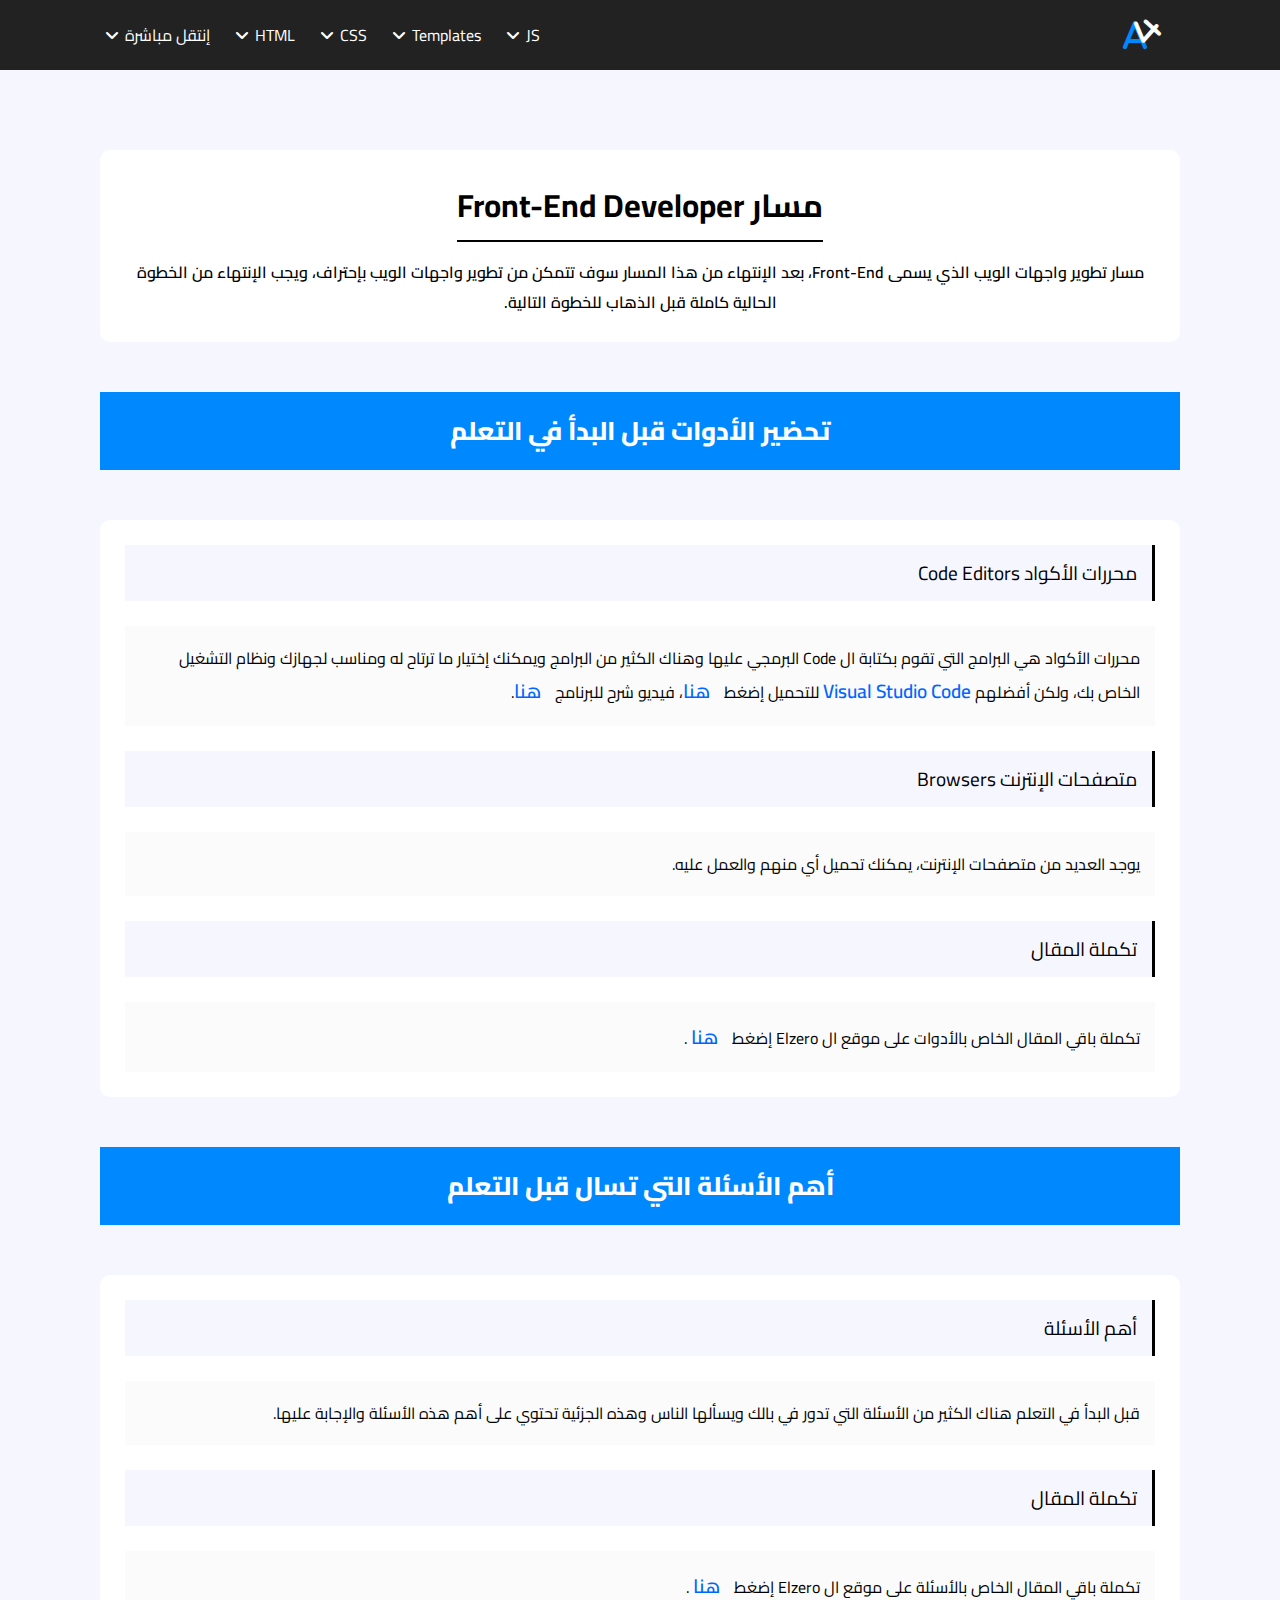
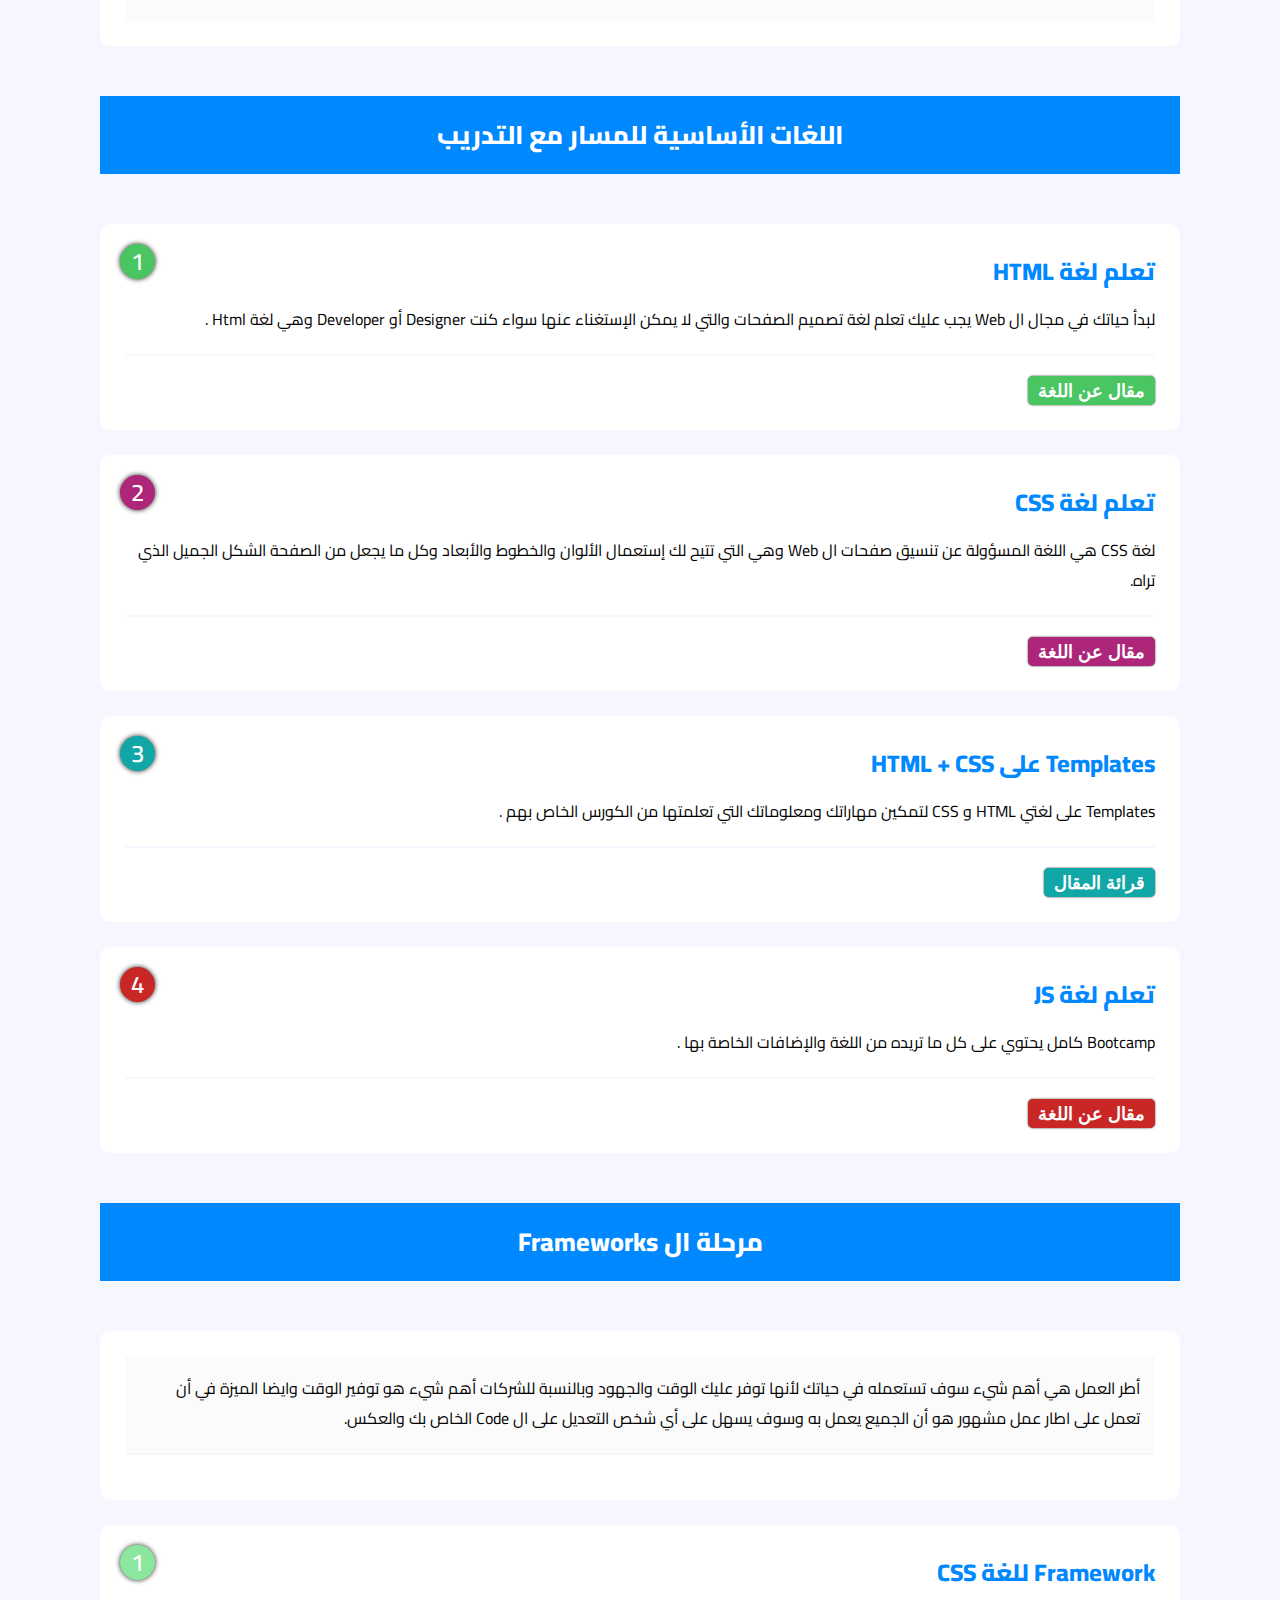
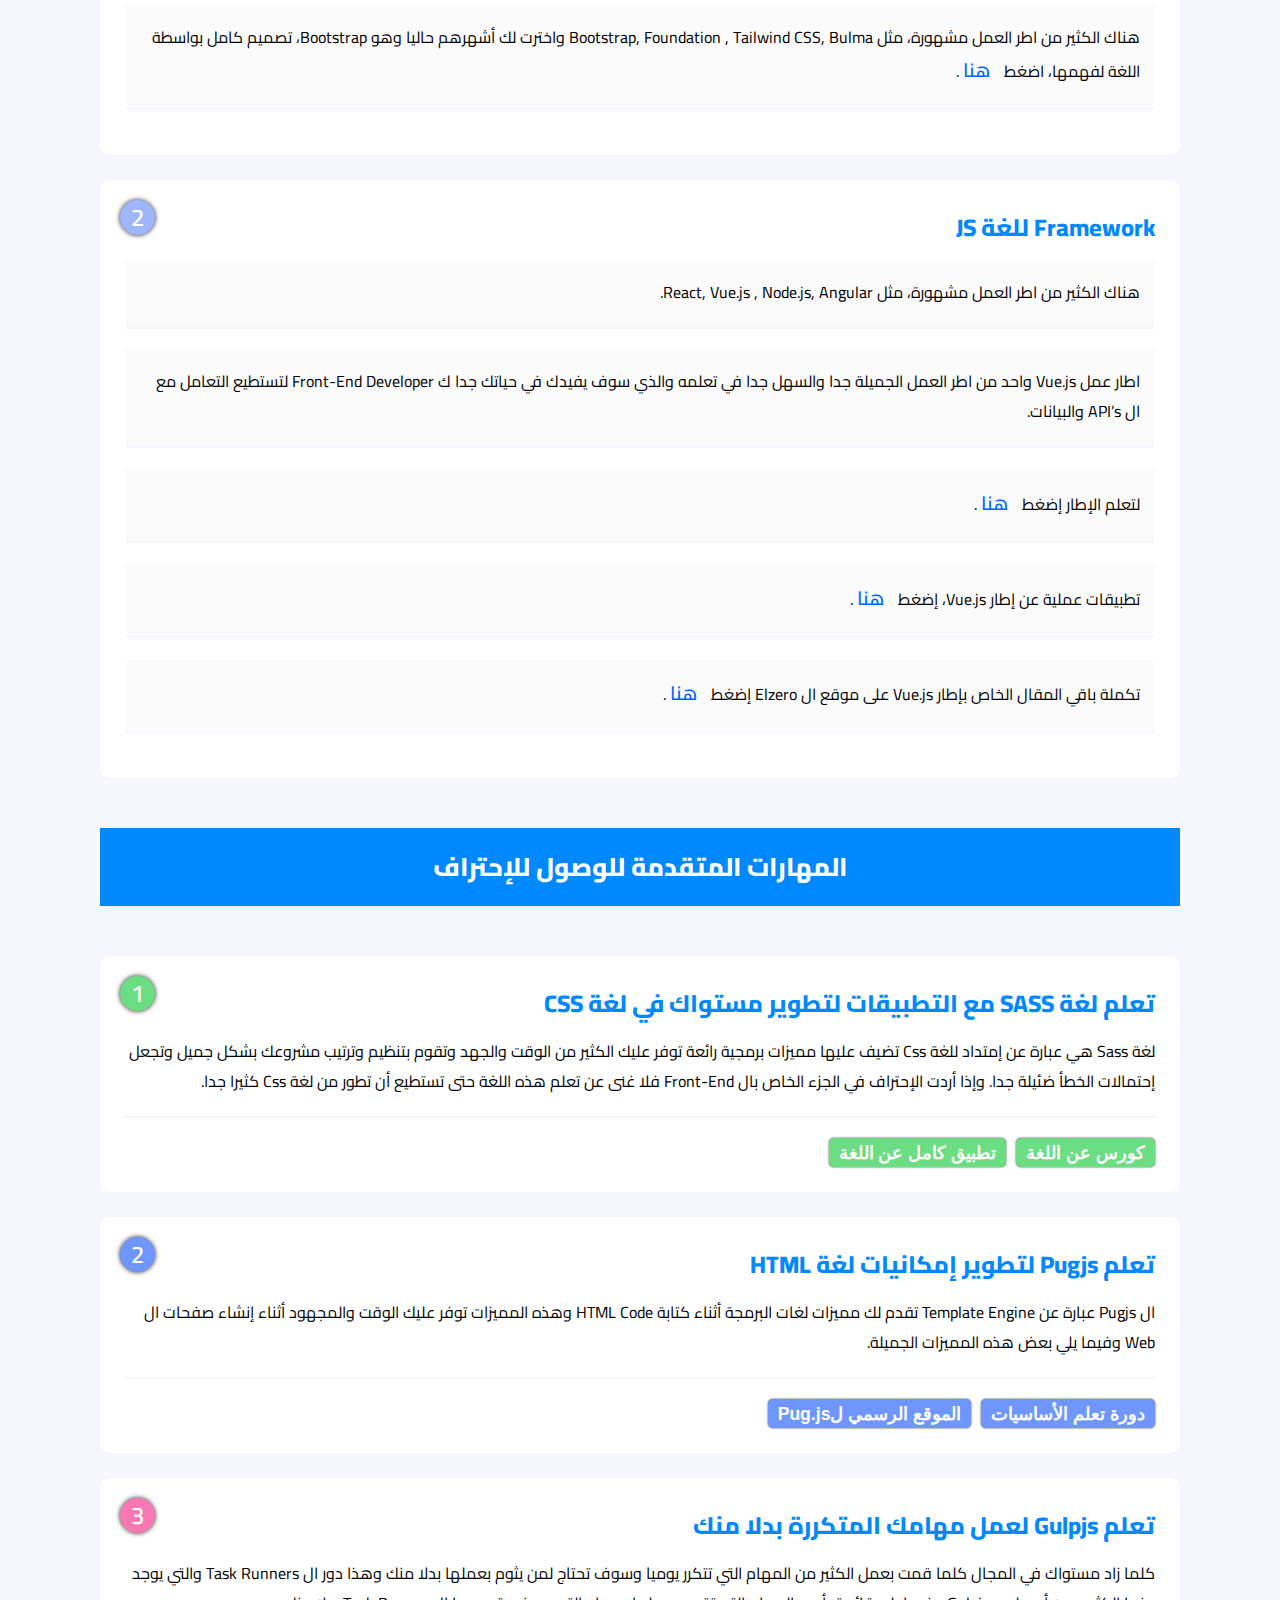
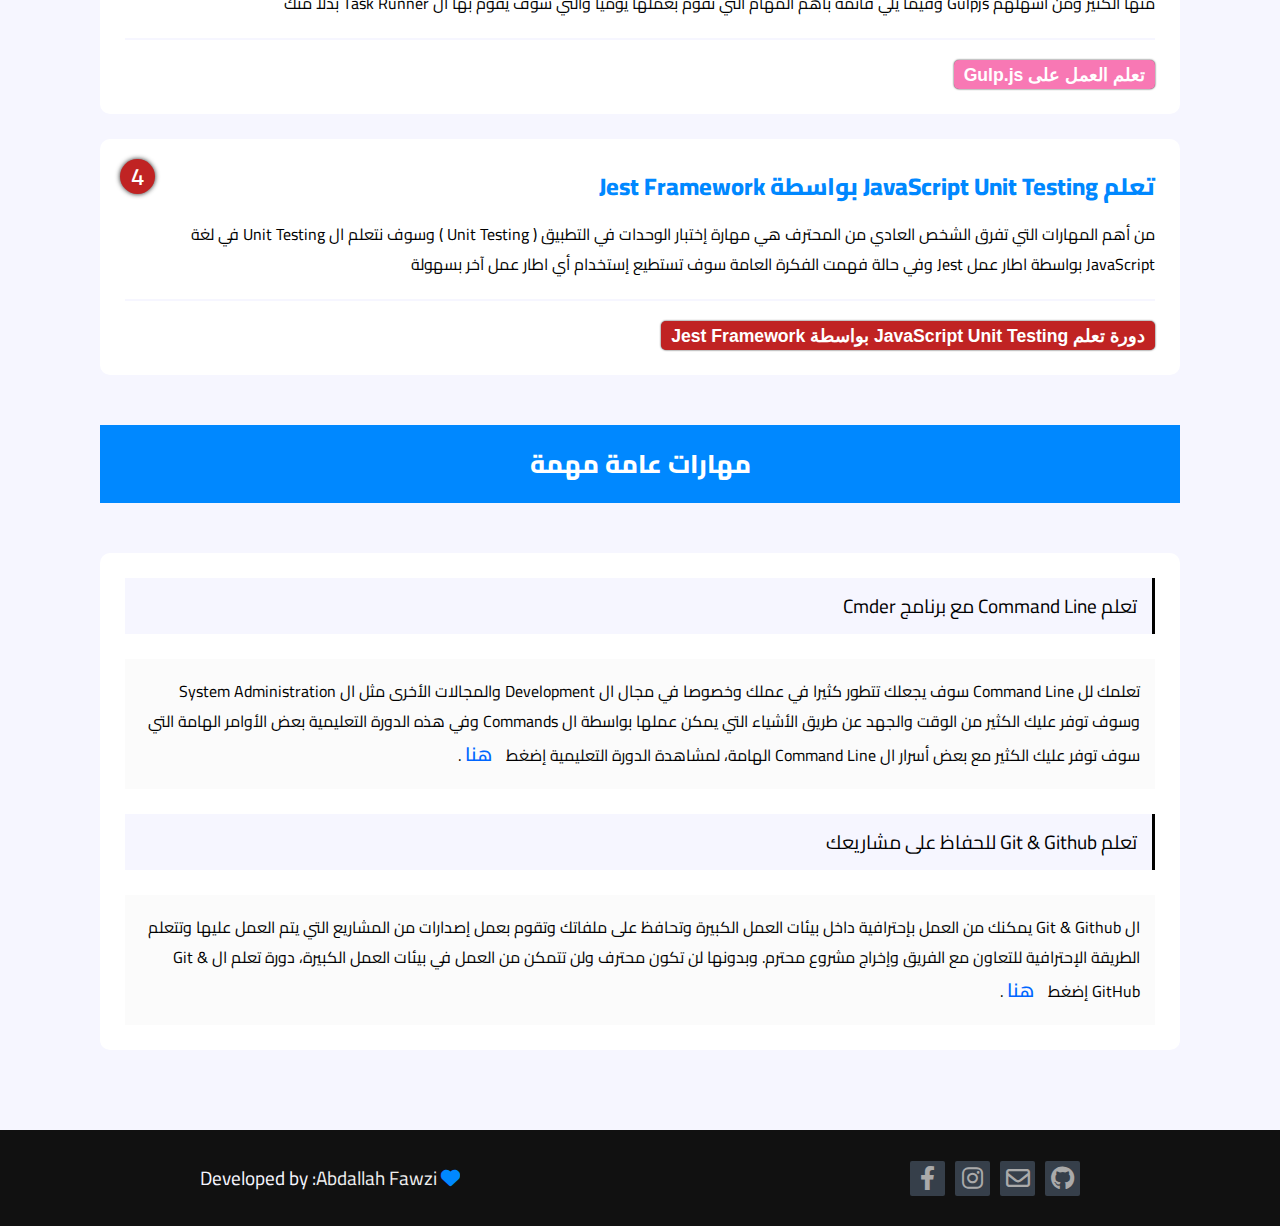
<file: index.html>
<!DOCTYPE html>
<html lang="en">

<head>
    <meta charset="UTF-8">
    <meta http-equiv="X-UA-Compatible" content="IE=edge">
    <meta name="viewport" content="width=device-width, initial-scale=1.0">
    <link rel="shortcut icon" href="img/logo.png">
    <title>Home</title>
    <link rel="preconnect" href="https://fonts.googleapis.com">
    <link rel="preconnect" href="https://fonts.gstatic.com" crossorigin>
    <link href="https://fonts.googleapis.com/css2?family=Cairo:wght@200;400;600;800&family=Space+Mono&display=swap"
        rel="stylesheet">
    <link rel="stylesheet" href="css/all.min.css">
    <link rel="stylesheet" href="css/main.css">
    <link rel="stylesheet" href="css/home.css">

</head>

<body>
    <span class="up"><i class="fa-solid fa-angle-up"></i></span>
    <div class="header">
        <div class="logo">
            <i class="fa-solid fa-a a"></i>
            <i class="fa-solid fa-4 four"></i>
        </div>
        <div class="links">
            <div class="con ch">
                <i class="fa-solid fa-angle-down ch"></i>
                <span class="ch">إنتقل مباشرة</span>
                <ul>
                    <li class="rtl"><a target="_blank" href="htmlPage.html">إنتقل الى صفحة HTML</a></li>
                    <li class="rtl"><a target="_blank" href="cssPage.html">إنتقل الى صفحة CSS</a></li>
                    <li class="rtl"><a target="_blank" href="temPage.html">إنتقل الى صفحة Templates</a></li>
                    <li class="rtl"><a target="_blank" href="jsPage.html">إنتقل الى صفحة JS</a></li>
                </ul>
            </div>
            <div class="con ch">
                <i class="fa-solid fa-angle-down ch"></i>
                <span class="ch">HTML</span>
                <ul>
                    <li class="rtl"><a href="htmlPage.html#interView">مقدمة عن اللغة</a></li>
                    <li class="rtl"><a target="_blank" href="https://www.youtube.com/playlist?list=PLDoPjvoNmBAw_t_XWUFbBX-c9MafPk9ji">دورة تعلم اللغة</a></li>
                    <li class="rtl"><a href="htmlPage.html#reference">المراجع بعد الإنتهاء من اللغة</a></li>
                </ul>
            </div>
            <div class="con ch">
                <i class="fa-solid fa-angle-down ch"></i>
                <span class="ch">CSS</span>
                <ul>
                    <li class="rtl"><a href="cssPage.html#interView">مقدمة عن اللغة</a></li>
                    <li class="rtl"><a target="_blank" href="https://www.youtube.com/playlist?list=PLDoPjvoNmBAzjsz06gkzlSrlev53MGIKe">دورة تعلم اللغة</a></li>
                    <li class="rtl"><a href="cssPage.html#reference">المراجع بعد الإنتهاء من اللغة</a></li>
                </ul>
            </div>
            <div class="con ch">
                <i class="fa-solid fa-angle-down ch"></i>
                <span class="ch">Templates</span>
                <ul>
                    <li style="text-align: left;"><a href="temPage.html#tem1">Template 1</a></li>
                    <li style="text-align: left;"><a href="temPage.html#tem2">Template 2</a></li>
                    <li style="text-align: left;"><a href="temPage.html#tem3">Template 3</a></li>
                    <li style="text-align: left;"><a href="temPage.html#tem4">Template 4</a></li>
                </ul>
            </div>
            <div class="con ch">
                <i class="fa-solid fa-angle-down ch"></i>
                <span class="ch">JS</span>
                <ul>
                    <li class="rtl"><a href="jsPage.html#interView">مقدمة عن اللغة</a></li>
                    <li class="rtl"><a target="_blank" href="https://www.youtube.com/playlist?list=PLDoPjvoNmBAx3kiplQR_oeDqLDBUDYwVv">دورة تعلم اللغة</a></li>
                    <li class="rtl"><a href="jsPage.html#reference">المراجع بعد الإنتهاء من اللغة</a></li>
                </ul>
            </div>
        </div>
    </div>
    <div class="contianer">
        <div class="sec-one sec">
            <h1 class="rtl">مسار Front-End Developer</h1>
            <span></span>
            <p class="rtl">مسار تطوير واجهات الويب الذي يسمى Front-End، بعد الإنتهاء من هذا المسار سوف تتمكن من تطوير
                واجهات الويب بإحتراف، ويجب الإنتهاء من الخطوة الحالية كاملة قبل الذهاب للخطوة التالية.</p>
        </div>
        <div class="sec-two">
            <div class="head-sec">
                <h2>تحضير الأدوات قبل البدأ في التعلم</h2>
            </div>
            <div class="sec-two-contant sec sec-contant ">
                <div class="rtl h">محررات الأكواد Code Editors</div>
                <p class="rtl p">محررات الأكواد هي البرامج التي تقوم بكتابة ال Code البرمجي عليها وهناك الكثير من
                    البرامج ويمكنك إختيار ما ترتاح له ومناسب
                    لجهازك ونظام التشغيل الخاص بك، ولكن أفضلهم<span> Visual Studio Code </span> للتحميل إضغط<a
                        target="_blank" title="تحميل" href="https://code.visualstudio.com/download"> هنا</a>، فيديو شرح
                    للبرنامج <a target="_blank" title="إذهب" href="https://www.youtube.com/watch?v=UuBRd7GeARg">هنا</a>.
                </p>
                <div class="rtl h">متصفحات الإنترنت Browsers</div>
                <p class="rtl p">يوجد العديد من متصفحات الإنترنت، يمكنك تحميل أي منهم والعمل عليه.</p>
                <div class="rtl h">تكملة المقال</div>
                <p class="rtl p">تكملة باقي المقال الخاص بالأدوات على موقع ال Elzero إضغط <a target="_blank"
                        title="إذهب" href="https://elzero.org/settings-and-tools-for-development/">هنا</a> .</p>
            </div>
        </div>
        <div class="sec-three">
            <div class="head-sec">
                <h2>أهم الأسئلة التي تسال قبل التعلم</h2>
            </div>
            <div class="sec-three-contant sec sec-contant ">
                <div class="rtl h">أهم الأسئلة</div>
                <p class="rtl p">قبل البدأ في التعلم هناك الكثير من الأسئلة التي تدور في بالك ويسألها الناس وهذه الجزئية
                    تحتوي على أهم هذه الأسئلة والإجابة عليها.</p>
                <div class="rtl h">تكملة المقال</div>
                <p class="rtl p">تكملة باقي المقال الخاص بالأسئلة على موقع ال Elzero إضغط <a target="_blank"
                        title="إذهب" href="https://elzero.org/important-videos-before-you-learn/">هنا</a> .</p>
            </div>
        </div>
        <div class="sec-four">
            <div class="head-sec">
                <h2>اللغات الأساسية للمسار مع التدريب</h2>
            </div>
            <div class="many-sections sec-contant ">
                <div style="--number-bc-color:rgb(73, 197, 97);" class="sec rtl">
                    <div class="number">1</div>
                    <div class="top">
                        تعلم لغة HTML
                    </div>
                    <p>لبدأ حياتك في مجال ال Web يجب عليك تعلم لغة تصميم الصفحات والتي لا يمكن الإستغناء عنها سواء كنت
                        Designer أو Developer وهي لغة Html .</p>
                    <a href="htmlPage.html" target="_blank"><button>مقال عن اللغة</button></a>
                </div>
                <div style="--number-bc-color:rgb(173, 38, 121);" class="sec rtl">
                    <div class="number">2</div>
                    <div class="top">
                        تعلم لغة CSS
                    </div>
                    <p>لغة CSS هي اللغة المسؤولة عن تنسيق صفحات ال Web وهي التي تتيح لك
                        إستعمال الألوان والخطوط والأبعاد وكل ما يجعل من الصفحة الشكل الجميل الذي تراه.</p>
                    <a href="cssPage.html" target="_blank"><button>مقال عن اللغة</button></a>
                </div>
                <div style="--number-bc-color:rgb(17, 167, 167);" class="sec rtl">
                    <div class="number">3</div>
                    <div class="top">
                        Templates على HTML + CSS
                    </div>
                    <p>Templates على لغتي HTML و CSS لتمكين مهاراتك ومعلوماتك التي تعلمتها من الكورس الخاص بهم .</p>
                    <a href="cssPage.html" target="_blank"><button>قرائة المقال</button></a>
                </div>
                <div style="--number-bc-color:rgb(201, 38, 38);" class="sec rtl">
                    <div class="number">4</div>
                    <div class="top">
                        تعلم لغة JS
                    </div>
                    <p>Bootcamp كامل يحتوي على كل ما تريده من اللغة والإضافات الخاصة بها .</p>
                    <a href="jsPage.html" target="_blank"><button>مقال عن اللغة</button></a>
                </div>
            </div>
        </div>
        <div class="sec-fife">
            <div class="head-sec">
                <h2 class="rtl">مرحلة ال Frameworks</h2>
            </div>
            <div class="many-sections sec-contant ">
                <div style="--number-bc-color:rgb(140, 231, 158);" class="sec rtl">
                    <p class="rtl p">
                        أطر العمل هي أهم شيء سوف تستعمله في حياتك لأنها توفر عليك الوقت والجهود وبالنسبة للشركات أهم شيء
                        هو
                        توفير الوقت وايضا الميزة في أن تعمل على اطار عمل مشهور هو أن الجميع يعمل به وسوف يسهل على أي شخص
                        التعديل على ال Code الخاص بك والعكس.
                    </p>
                </div>
                <div style="--number-bc-color:rgb(140, 231, 158);" class="sec rtl">
                    <div class="number">1</div>
                    <div class="top">Framework للغة CSS</div>
                    <p class="rtl p">هناك الكثير من اطر العمل مشهورة، مثل Bootstrap, Foundation
                        , Tailwind CSS, Bulma واخترت لك أشهرهم حاليا وهو Bootstrap، تصميم كامل بواسطة
                        اللغة لفهمها، اضغط <a title="إذهب" target="_blank"
                            href="https://www.youtube.com/playlist?list=PLDoPjvoNmBAyvm7f--dc6XqkpfDcen_vQ">هنا</a>
                        .</p>
                </div>
                <div style="--number-bc-color:rgb(159, 181, 252);" class="sec rtl">
                    <div class="number">2</div>
                    <div class="top">Framework للغة JS</div>
                    <p class="rtl p">هناك الكثير من اطر العمل مشهورة، مثل React, Vue.js
                        , Node.js, Angular.</p>
                    <p class="rtl p">اطار عمل Vue.js واحد من اطر العمل الجميلة جدا والسهل جدا في تعلمه والذي سوف يفيدك
                        في
                        حياتك جدا ك Front-End Developer لتستطيع التعامل مع ال API’s والبيانات.</p>
                    <p class="rtl p">لتعلم الإطار إضغط <a title="إذهب" target="_blank"
                            href="https://www.youtube.com/playlist?list=PLDoPjvoNmBAxr5AqK3Yz4DWYKVSmIFziw">هنا</a> .
                    </p>
                    <p class="rtl p">تطبيقات عملية عن إطار Vue.js، إضغط <a title="إذهب" target="_blank"
                            href="https://www.youtube.com/playlist?list=PLDoPjvoNmBAzDuaT7kEURZQbw9dQHepK9">هنا</a> .
                    </p>
                    <p class="rtl p">تكملة باقي المقال الخاص بإطار Vue.js على موقع ال Elzero إضغط <a target="_blank"
                            title="إذهب" href="https://elzero.org/learn-vuejs-and-tutorials/">هنا</a> .</p>
                </div>
            </div>
        </div>
        <div class="sec-six">
            <div class="head-sec">
                <h2>المهارات المتقدمة للوصول للإحتراف</h2>
            </div>
            <div class="many-sections sec-contant ">
                <div style="--number-bc-color:rgb(107, 221, 130);" class="sec rtl">
                    <div class="number">1</div>
                    <div class="top">تعلم لغة SASS مع التطبيقات لتطوير مستواك في لغة CSS</div>
                    <p>لغة Sass هي عبارة عن إمتداد للغة Css تضيف عليها مميزات برمجية رائعة توفر عليك الكثير من الوقت
                        والجهد وتقوم بتنظيم وترتيب مشروعك بشكل جميل وتجعل إحتمالات الخطأ ضئيلة جدا. وإذا أردت
                        الإحتراف
                        في الجزء الخاص بال Front-End فلا غنى عن تعلم هذه اللغة حتى تستطيع أن تطور من لغة Css كثيرا
                        جدا.
                    </p>
                    <div class="btns">
                        <a href="https://www.youtube.com/playlist?list=PLDoPjvoNmBAzlpyFHOaB3b-eubmF0TAV2"
                            target="_blank"><button>كورس عن اللغة</button></a>
                        <a href="https://www.youtube.com/playlist?list=PLDoPjvoNmBAz9sluuyOWPifXvySgrGma8"
                            target="_blank"><button>تطبيق كامل عن اللغة</button></a>
                    </div>
                </div>
                <div style="--number-bc-color:rgb(111, 150, 255);" class="sec rtl">
                    <div class="number">2</div>
                    <div class="top">تعلم Pugjs لتطوير إمكانيات لغة HTML</div>
                    <p>ال Pugjs عبارة عن Template Engine تقدم لك مميزات لغات البرمجة أثناء كتابة HTML Code وهذه
                        المميزات
                        توفر عليك الوقت والمجهود أثناء إنشاء صفحات ال Web وفيما يلي بعض هذه المميزات الجميلة.</p>
                    <div class="btns">
                        <a href="https://www.youtube.com/playlist?list=PLDoPjvoNmBAxckfbgAzwwxeoeBfi0y724"
                            target="_blank"><button>دورة تعلم الأساسيات</button></a>
                        <a href="https://pugjs.org/api/getting-started.html" target="_blank"><button>الموقع الرسمي
                                لPug.js</button></a>
                    </div>
                </div>
                <div style="--number-bc-color:rgb(248, 120, 180);" class="sec rtl">
                    <div class="number">3</div>
                    <div class="top">تعلم Gulpjs لعمل مهامك المتكررة بدلا منك</div>
                    <p>كلما زاد مستواك في المجال كلما قمت بعمل الكثير من المهام التي تتكرر يوميا وسوف تحتاج لمن يثوم
                        بعملها بدلا منك وهذا دور ال Task Runners والتي يوجد منها الكثير ومن أسهلهم Gulpjs وفيما يلي
                        قائمة بأهم المهام التي تقوم بعملها يوميا والتي سوف يقوم بها ال Task Runner بدلا منك</p>
                    <a href="https://www.youtube.com/playlist?list=PLDoPjvoNmBAxyli7mXgNBhkRB-zgSHvL8"
                        target="_blank"><button>تعلم العمل على Gulp.js</button></a>
                </div>
                <div style="--number-bc-color:rgb(192, 35, 35);" class="sec rtl">
                    <div class="number">4</div>
                    <div class="top">تعلم JavaScript Unit Testing بواسطة Jest Framework</div>
                    <p>من أهم المهارات التي تفرق الشخص العادي من المحترف هي مهارة إختبار الوحدات في التطبيق ( Unit
                        Testing ) وسوف نتعلم ال Unit Testing في لغة JavaScript بواسطة اطار عمل Jest وفي حالة فهمت
                        الفكرة
                        العامة سوف تستطيع إستخدام أي اطار عمل آخر بسهولة</p>
                    <a href="https://www.youtube.com/playlist?list=PLDoPjvoNmBAwSrfBPERTnCmWAbcMAwG9O"
                        target="_blank"><button>دورة تعلم JavaScript Unit Testing بواسطة Jest Framework</button></a>
                </div>
            </div>
        </div>
        <div class="sec-seven">
            <div class="head-sec">
                <h2>مهارات عامة مهمة</h2>
            </div>
            <div class="sec-seven-contant sec sec-contant ">
                <div class="rtl h">تعلم Command Line مع برنامج Cmder</div>
                <p class="rtl p">تعلمك لل Command Line سوف يجعلك تتطور كثيرا في عملك وخصوصا في مجال ال Development
                    والمجالات الأخرى مثل ال System Administration وسوف توفر عليك الكثير من الوقت والجهد عن طريق
                    الأشياء
                    التي يمكن عملها بواسطة ال Commands وفي هذه الدورة التعليمية بعض الأوامر الهامة التي سوف توفر
                    عليك
                    الكثير مع بعض أسرار ال Command Line الهامة، لمشاهدة الدورة التعليمية إضغط <a title="إذهب"
                        target="_blank"
                        href="https://www.youtube.com/playlist?list=PLDoPjvoNmBAxzNO8ixW83Sf8FnLy_MkUT">هنا</a> .
                </p>
                <div class="rtl h">تعلم Git & Github للحفاظ على مشاريعك</div>
                <p class="rtl p">ال Git & Github يمكنك من العمل بإحترافية داخل بيئات العمل الكبيرة وتحافظ على ملفاتك
                    وتقوم بعمل إصدارات من المشاريع التي يتم العمل عليها وتتعلم الطريقة الإحترافية للتعاون مع الفريق
                    وإخراج مشروع محترم. وبدونها لن تكون محترف ولن تتمكن من العمل في بيئات العمل الكبيرة، دورة تعلم
                    ال
                    Git & GitHub إضغط <a title="إذهب" target="_blank"
                        href="https://www.youtube.com/playlist?list=PLDoPjvoNmBAw4eOj58MZPakHjaO3frVMF">هنا</a> .
                </p>
            </div>
        </div>
    </div>
    <div class="footer">
        <div class="created">
            <span>Developed by : </span>
            <span>Abdallah Fawzi <i class="fa-solid fa-heart hc"></i></span>
        </div>
        <div class="contact">
            <a target="_blank" href="https://www.facebook.com/profile.php?id=100043098108008"><i
                    style="--bc-color:#337ab7;" class="fa-brands fa-facebook-f"></i></a>
            <a target="_blank" href="https://www.instagram.com/abdallahf44/"><i style="--bc-color:#337ab7;"
                    class="fa-brands fa-instagram hc"></i></a>
            <a target="_blank" href="mailto:abdallahfawziabumostafa@gmail.com"><i style="--bc-color:#333;"
                    class="fa-regular fa-envelope"></i></a>
            <a target="_blank" href="https://github.com/AbdallahF44"><i style="--bc-color:#f90;"
                    class="fa-brands fa-github"></i></a>
        </div>
    </div>
    <script src="js/main.js"></script>
</body>

</html>
</file>
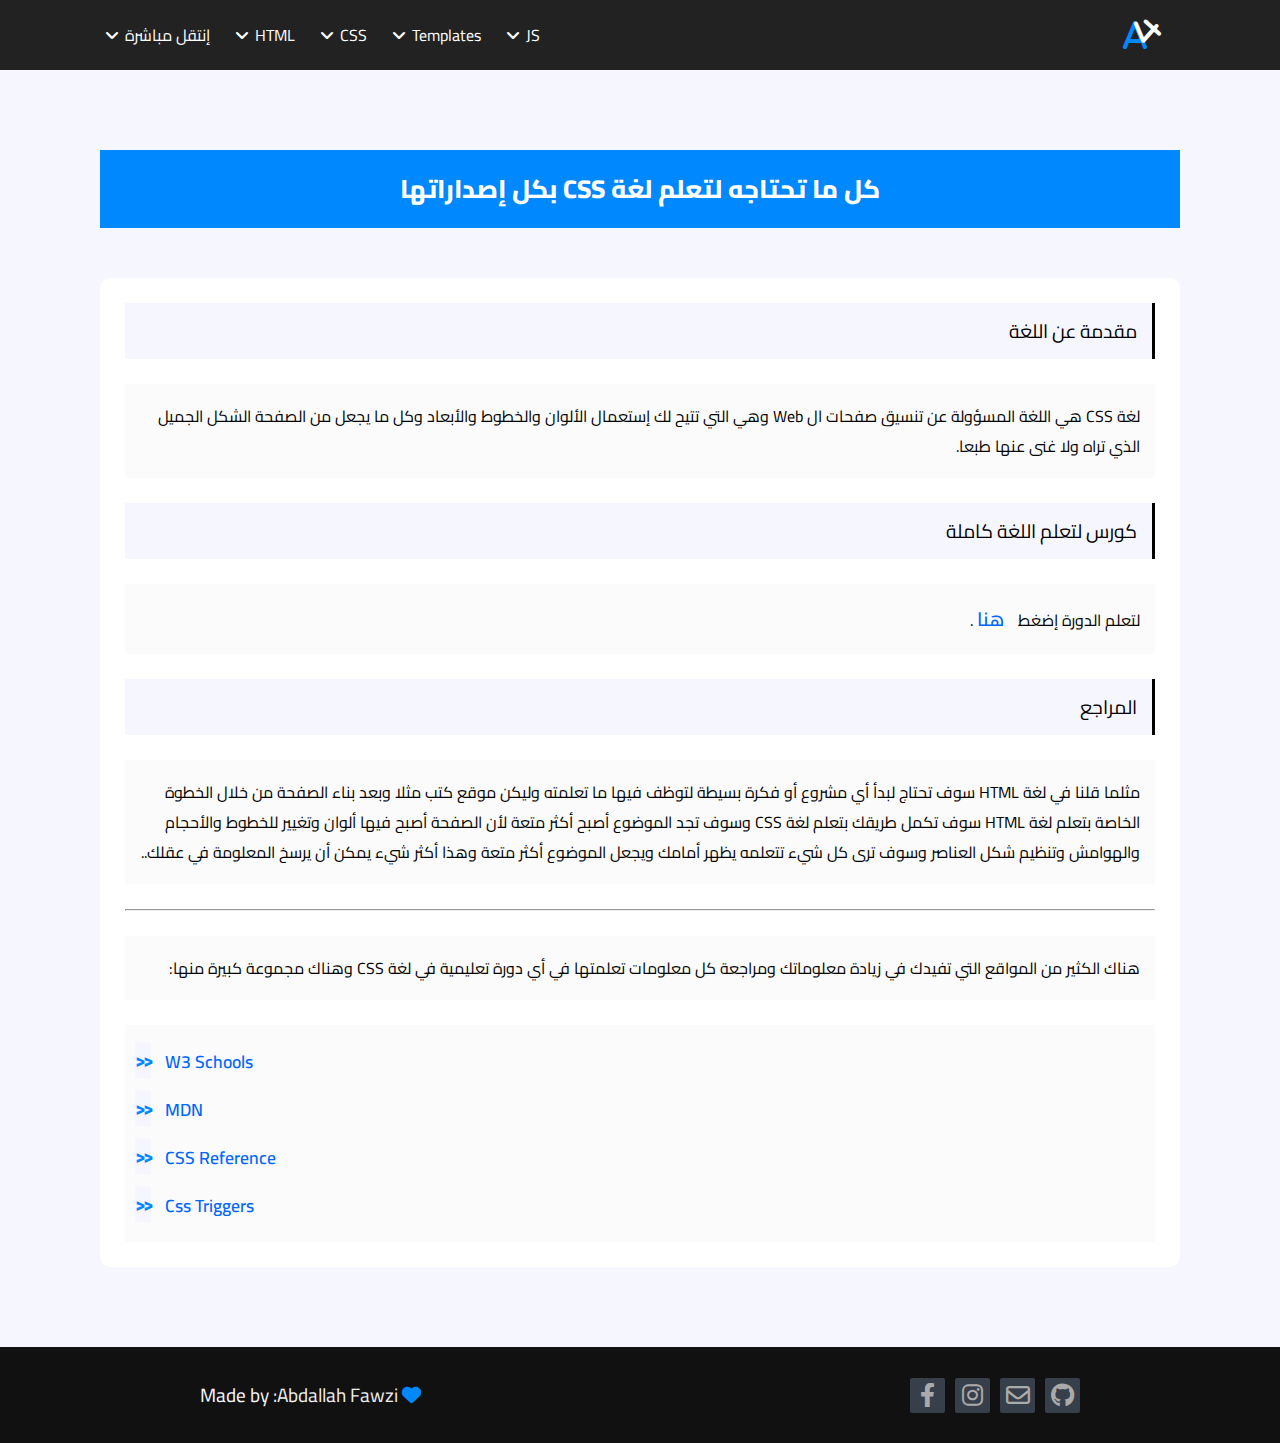
<file: cssPage.html>
<!DOCTYPE html>
<html lang="en">

<head>
    <meta charset="UTF-8">
    <meta http-equiv="X-UA-Compatible" content="IE=edge">
    <meta name="viewport" content="width=device-width, initial-scale=1.0">
    <link rel="shortcut icon" href="img/logo.png">
    <title>CSS</title>
    <link rel="preconnect" href="https://fonts.googleapis.com">
    <link rel="preconnect" href="https://fonts.gstatic.com" crossorigin>
    <link href="https://fonts.googleapis.com/css2?family=Cairo:wght@200;400;600;800&family=Space+Mono&display=swap"
        rel="stylesheet">
    <link rel="stylesheet" href="css/all.min.css">
    <link rel="stylesheet" href="css/main.css">
    <link rel="stylesheet" href="css/home.css">

</head>

<body>
    <span class="up"><i class="fa-solid fa-angle-up"></i></span>
    <div class="header">
        <div class="logo">
            <i class="fa-solid fa-a a"></i>
            <i class="fa-solid fa-4 four"></i>
        </div>
        <div class="links">
            <div class="con ch">
                <i class="fa-solid fa-angle-down ch"></i>
                <span class="ch">إنتقل مباشرة</span>
                <ul>
                    <li class="rtl"><a target="_blank" href="htmlPage.html">إنتقل الى صفحة HTML</a></li>
                    <li class="rtl"><a href="index.html">الصفحة الرئيسية</a></li>
                    <li class="rtl"><a target="_blank" href="temPage.html">إنتقل الى صفحة Templates</a></li>
                    <li class="rtl"><a target="_blank" href="jsPage.html">إنتقل الى صفحة JS</a></li>
                </ul>
            </div>
            <div class="con ch">
                <i class="fa-solid fa-angle-down ch"></i>
                <span class="ch">HTML</span>
                <ul>
                    <li class="rtl"><a href="htmlPage.html#interView">مقدمة عن اللغة</a></li>
                    <li class="rtl"><a target="_blank"
                            href="https://www.youtube.com/playlist?list=PLDoPjvoNmBAw_t_XWUFbBX-c9MafPk9ji">دورة تعلم
                            اللغة</a></li>
                    <li class="rtl"><a href="htmlPage.html#reference">المراجع بعد الإنتهاء من اللغة</a></li>
                </ul>
            </div>
            <div class="con ch">
                <i class="fa-solid fa-angle-down ch"></i>
                <span class="ch">CSS</span>
                <ul>
                    <li class="rtl"><a href="cssPage.html#interView">مقدمة عن اللغة</a></li>
                    <li class="rtl"><a href="cssPage.html#learnTheCourse">دورة تعلم اللغة</a></li>
                    <li class="rtl"><a href="cssPage.html#reference">المراجع بعد الإنتهاء من اللغة</a></li>
                </ul>
            </div>
            <div class="con ch">
                <i class="fa-solid fa-angle-down ch"></i>
                <span class="ch">Templates</span>
                <ul>
                    <li style="text-align: left;"><a href="temPage.html#tem1">Template 1</a></li>
                    <li style="text-align: left;"><a href="temPage.html#tem2">Template 2</a></li>
                    <li style="text-align: left;"><a href="temPage.html#tem3">Template 3</a></li>
                    <li style="text-align: left;"><a href="temPage.html#tem4">Template 4</a></li>
                </ul>
            </div>
            <div class="con ch">
                <i class="fa-solid fa-angle-down ch"></i>
                <span class="ch">JS</span>
                <ul>
                    <li class="rtl"><a href="jsPage.html#interView">مقدمة عن اللغة</a></li>
                    <li class="rtl"><a target="_blank"
                            href="https://www.youtube.com/playlist?list=PLDoPjvoNmBAx3kiplQR_oeDqLDBUDYwVv">دورة تعلم
                            اللغة</a></li>
                    <li class="rtl"><a href="jsPage.html#reference">المراجع بعد الإنتهاء من اللغة</a></li>
                </ul>
            </div>
        </div>
    </div>
    <div class="contianer">
        <div class="head-sec">
            <h2 class="rtl">كل ما تحتاجه لتعلم لغة CSS بكل إصداراتها</h2>
        </div>
        <div class="sec sec-contant ">
            <div class="rtl h" id="interView">مقدمة عن اللغة</div>
            <p class="rtl p">لغة CSS هي اللغة المسؤولة عن تنسيق صفحات ال Web وهي التي تتيح لك إستعمال الألوان والخطوط
                والأبعاد وكل ما يجعل من الصفحة الشكل الجميل الذي تراه ولا غنى عنها طبعا.</p>
            <div class="rtl h" id="learnTheCourse">كورس لتعلم اللغة كاملة</div>
            <p class="rtl p">لتعلم الدورة إضغط <a title="إذهب" target="_blank"
                    href="https://www.youtube.com/playlist?list=PLDoPjvoNmBAzjsz06gkzlSrlev53MGIKe">هنا</a> .
            </p>
            <div class="rtl h" id="reference">المراجع</div>
            <p class="rtl p">مثلما قلنا في لغة HTML سوف تحتاج لبدأ أي مشروع أو فكرة بسيطة لتوظف فيها ما تعلمته وليكن
                موقع كتب مثلا وبعد بناء الصفحة من خلال الخطوة الخاصة بتعلم لغة HTML سوف تكمل طريقك بتعلم لغة CSS وسوف
                تجد الموضوع أصبح أكثر متعة لأن الصفحة أصبح فيها ألوان وتغيير للخطوط والأحجام والهوامش وتنظيم شكل العناصر
                وسوف ترى كل شيء تتعلمه يظهر أمامك ويجعل الموضوع أكثر متعة وهذا أكثر شيء يمكن أن يرسخ المعلومة في عقلك..
            </p>
            <hr>
            <p class="rtl p">هناك الكثير من المواقع التي تفيدك في زيادة معلوماتك ومراجعة كل معلومات تعلمتها في أي دورة
                تعليمية في لغة CSS وهناك مجموعة كبيرة منها:</p>
            <div class="refCon">
                <span><a target="_blank" href="https://www.w3schools.com/cssref/index.php">W3 Schools</a></span>
                <span><a target="_blank"
                        href="https://developer.mozilla.org/en-US/docs/Web/CSS/Reference">MDN</a></span>
                <span><a target="_blank" href="https://cssreference.io">CSS Reference</a></span>
                <span><a target="_blank" href="https://csstriggers.com">Css Triggers</a></span>
            </div>
        </div>
    </div>
    <div class="footer">
        <div class="created">
            <span>Made by : </span>
            <span>Abdallah Fawzi <i class="fa-solid fa-heart hc"></i></span>
        </div>
        <div class="contact">
            <a target="_blank" href="https://www.facebook.com/profile.php?id=100043098108008"><i
                    style="--bc-color:#337ab7;" class="fa-brands fa-facebook-f"></i></a>
            <a target="_blank" href="https://www.instagram.com/abdallahf44/"><i style="--bc-color:#337ab7;"
                    class="fa-brands fa-instagram hc"></i></a>
            <a target="_blank" href="mailto:abdallahfawziabumostafa@gmail.com"><i style="--bc-color:#333;"
                    class="fa-regular fa-envelope"></i></a>
            <a target="_blank" href="https://github.com/AbdallahF44"><i style="--bc-color:#f90;"
                    class="fa-brands fa-github"></i></a>
        </div>
    </div>
    <script src="js/main.js"></script>
</body>

</html>
</file>
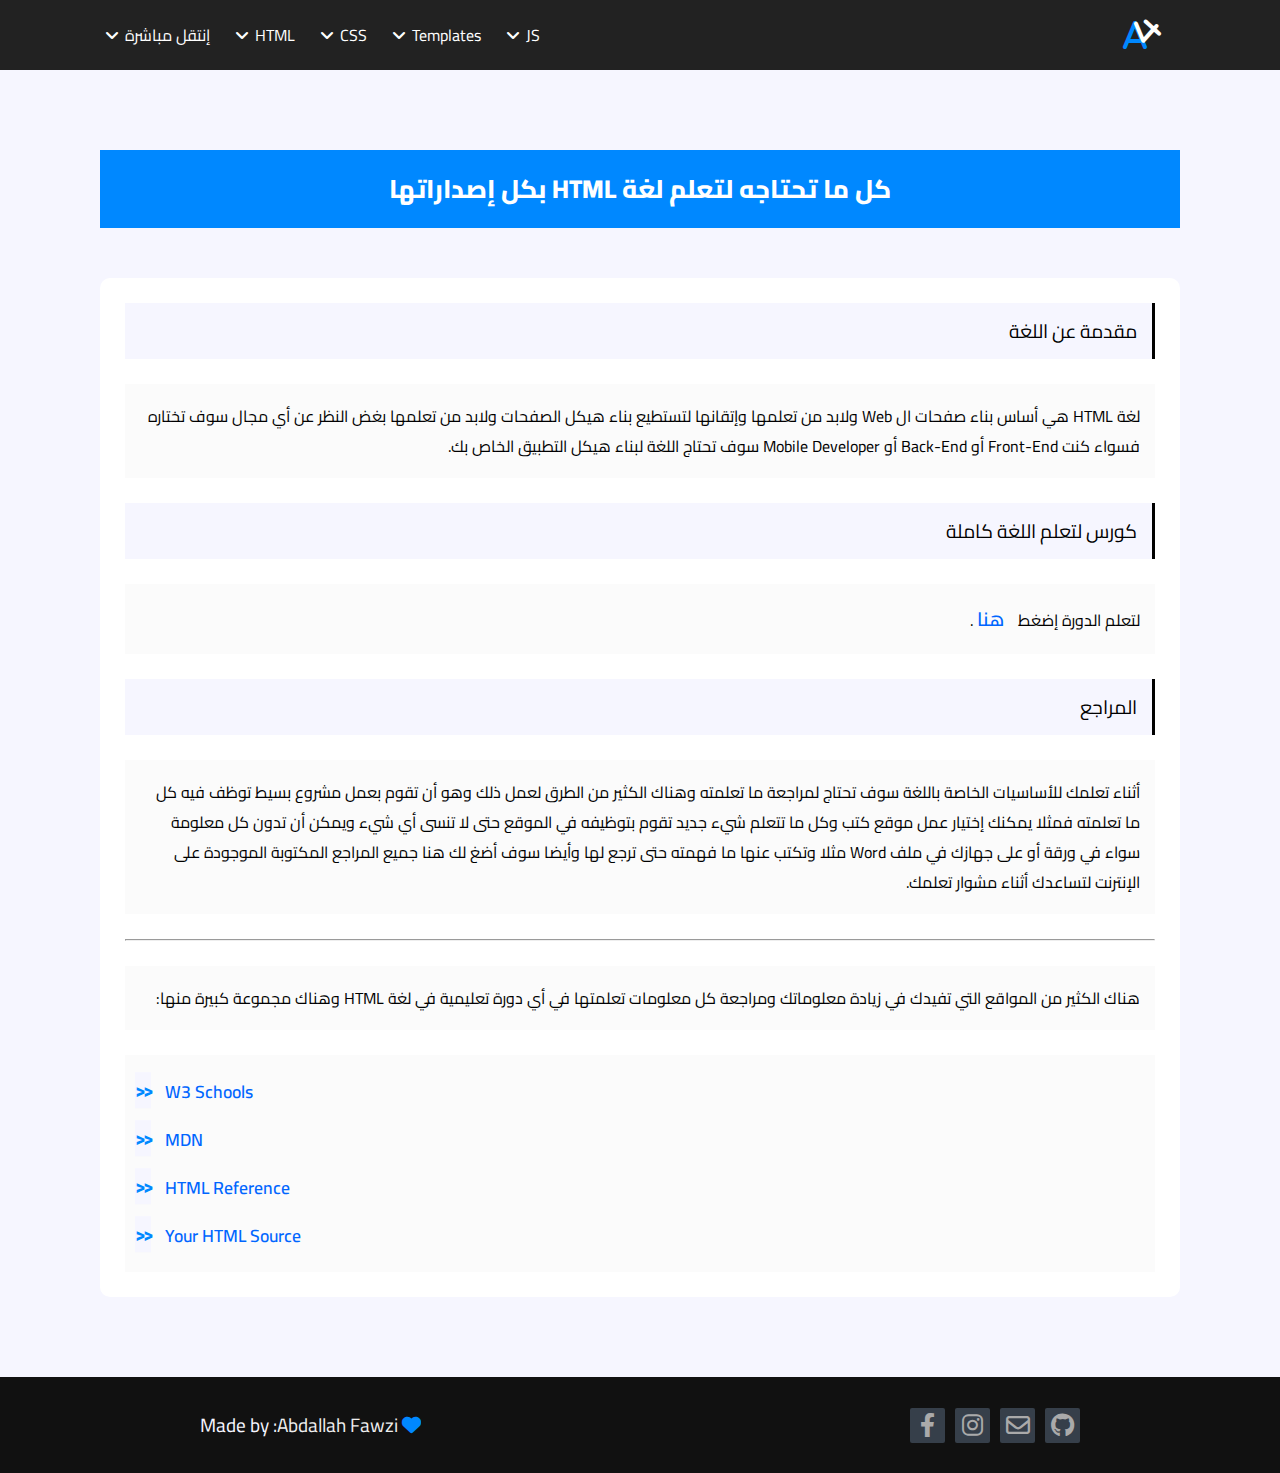
<file: htmlPage.html>
<!DOCTYPE html>
<html lang="en">

<head>
    <meta charset="UTF-8">
    <meta http-equiv="X-UA-Compatible" content="IE=edge">
    <meta name="viewport" content="width=device-width, initial-scale=1.0">
    <link rel="shortcut icon" href="img/logo.png">
    <title>HTML</title>
    <link rel="preconnect" href="https://fonts.googleapis.com">
    <link rel="preconnect" href="https://fonts.gstatic.com" crossorigin>
    <link href="https://fonts.googleapis.com/css2?family=Cairo:wght@200;400;600;800&family=Space+Mono&display=swap"
        rel="stylesheet">
    <link rel="stylesheet" href="css/all.min.css">
    <link rel="stylesheet" href="css/main.css">
    <link rel="stylesheet" href="css/home.css">

</head>

<body>
    <span class="up"><i class="fa-solid fa-angle-up"></i></span>
    <div class="header">
        <div class="logo">
            <i class="fa-solid fa-a a"></i>
            <i class="fa-solid fa-4 four"></i>
        </div>
        <div class="links">
            <div class="con ch">
                <i class="fa-solid fa-angle-down ch"></i>
                <span class="ch">إنتقل مباشرة</span>
                <ul>
                    <li class="rtl"><a href="index.html">الصفحة الرئيسية</a></li>
                    <li class="rtl"><a target="_blank" href="cssPage.html">إنتقل الى صفحة CSS</a></li>
                    <li class="rtl"><a target="_blank" href="temPage.html">إنتقل الى صفحة Templates</a></li>
                    <li class="rtl"><a target="_blank" href="jsPage.html">إنتقل الى صفحة JS</a></li>
                </ul>
            </div>
            <div class="con ch">
                <i class="fa-solid fa-angle-down ch"></i>
                <span class="ch">HTML</span>
                <ul>
                    <li class="rtl"><a href="htmlPage.html#interView">مقدمة عن اللغة</a></li>
                    <li class="rtl"><a href="htmlPage.html#learnTheCourse">دورة تعلم اللغة</a></li>
                    <li class="rtl"><a href="htmlPage.html#reference">المراجع بعد الإنتهاء من اللغة</a></li>
                </ul>
            </div>
            <div class="con ch">
                <i class="fa-solid fa-angle-down ch"></i>
                <span class="ch">CSS</span>
                <ul>
                    <li class="rtl"><a href="cssPage.html#interView">مقدمة عن اللغة</a></li>
                    <li class="rtl"><a target="_blank"
                            href="https://www.youtube.com/playlist?list=PLDoPjvoNmBAzjsz06gkzlSrlev53MGIKe">دورة تعلم
                            اللغة</a></li>
                    <li class="rtl"><a href="cssPage.html#reference">المراجع بعد الإنتهاء من اللغة</a></li>
                </ul>
            </div>
            <div class="con ch">
                <i class="fa-solid fa-angle-down ch"></i>
                <span class="ch">Templates</span>
                <ul>
                    <li style="text-align: left;"><a href="temPage.html#tem1">Template 1</a></li>
                    <li style="text-align: left;"><a href="temPage.html#tem2">Template 2</a></li>
                    <li style="text-align: left;"><a href="temPage.html#tem3">Template 3</a></li>
                    <li style="text-align: left;"><a href="temPage.html#tem4">Template 4</a></li>
                </ul>
            </div>
            <div class="con ch">
                <i class="fa-solid fa-angle-down ch"></i>
                <span class="ch">JS</span>
                <ul>
                    <li class="rtl"><a href="jsPage.html#interView">مقدمة عن اللغة</a></li>
                    <li class="rtl"><a target="_blank"
                            href="https://www.youtube.com/playlist?list=PLDoPjvoNmBAx3kiplQR_oeDqLDBUDYwVv">دورة تعلم
                            اللغة</a></li>
                    <li class="rtl"><a href="jsPage.html#reference">المراجع بعد الإنتهاء من اللغة</a></li>
                </ul>
            </div>
        </div>
    </div>
    <div class="contianer">
        <div class="head-sec">
            <h2 class="rtl">كل ما تحتاجه لتعلم لغة HTML بكل إصداراتها</h2>
        </div>
        <div class="sec sec-contant ">
            <div class="rtl h" id="interView">مقدمة عن اللغة</div>
            <p class="rtl p">لغة HTML هي أساس بناء صفحات ال Web ولابد من تعلمها وإتقانها لتستطيع بناء هيكل الصفحات ولابد
                من تعلمها بغض النظر عن أي مجال سوف تختاره فسواء كنت Front-End أو Back-End أو Mobile Developer سوف تحتاج
                اللغة لبناء هيكل التطبيق الخاص بك.</p>
            <div class="rtl h" id="learnTheCourse">كورس لتعلم اللغة كاملة</div>
            <p class="rtl p">لتعلم الدورة إضغط <a title="إذهب" target="_blank"
                    href="https://www.youtube.com/playlist?list=PLDoPjvoNmBAw_t_XWUFbBX-c9MafPk9ji">هنا</a> .
            </p>
            <div class="rtl h" id="reference">المراجع</div>
            <p class="rtl p">أثناء تعلمك للأساسيات الخاصة باللغة سوف تحتاج لمراجعة ما تعلمته وهناك الكثير من الطرق لعمل
                ذلك وهو أن تقوم بعمل مشروع بسيط توظف فيه كل ما تعلمته فمثلا يمكنك إختيار عمل موقع كتب وكل ما تتعلم شيء
                جديد تقوم بتوظيفه في الموقع حتى لا تنسى أي شيء ويمكن أن تدون كل معلومة سواء في ورقة أو على جهازك في ملف
                Word مثلا وتكتب عنها ما فهمته حتى ترجع لها وأيضا سوف أضغ لك هنا جميع المراجع المكتوبة الموجودة على
                الإنترنت لتساعدك أثناء مشوار تعلمك.</p>
            <hr>
            <p class="rtl p">هناك الكثير من المواقع التي تفيدك في زيادة معلوماتك ومراجعة كل معلومات تعلمتها في أي دورة
                تعليمية في لغة HTML وهناك مجموعة كبيرة منها:</p>
            <div class="refCon">
                <span><a target="_blank" href="https://www.w3schools.com/TAGS/default.ASP">W3 Schools</a></span>
                <span><a target="_blank" href="https://developer.mozilla.org/en-US/docs/Web/HTML/Element">MDN</a></span>
                <span><a target="_blank" href="https://htmlreference.io">HTML Reference</a></span>
                <span><a target="_blank" href="https://www.yourhtmlsource.com/myfirstsite/tagreference.html">Your HTML
                        Source</a></span>
            </div>
        </div>
    </div>
    <div class="footer">
        <div class="created">
            <span>Made by : </span>
            <span>Abdallah Fawzi <i class="fa-solid fa-heart hc"></i></span>
        </div>
        <div class="contact">
            <a target="_blank" href="https://www.facebook.com/profile.php?id=100043098108008"><i
                    style="--bc-color:#337ab7;" class="fa-brands fa-facebook-f"></i></a>
            <a target="_blank" href="https://www.instagram.com/abdallahf44/"><i style="--bc-color:#337ab7;"
                    class="fa-brands fa-instagram hc"></i></a>
            <a target="_blank" href="mailto:abdallahfawziabumostafa@gmail.com"><i style="--bc-color:#333;"
                    class="fa-regular fa-envelope"></i></a>
            <a target="_blank" href="https://github.com/AbdallahF44"><i style="--bc-color:#f90;"
                    class="fa-brands fa-github"></i></a>
        </div>
    </div>
    <script src="js/main.js"></script>
</body>

</html>
</file>
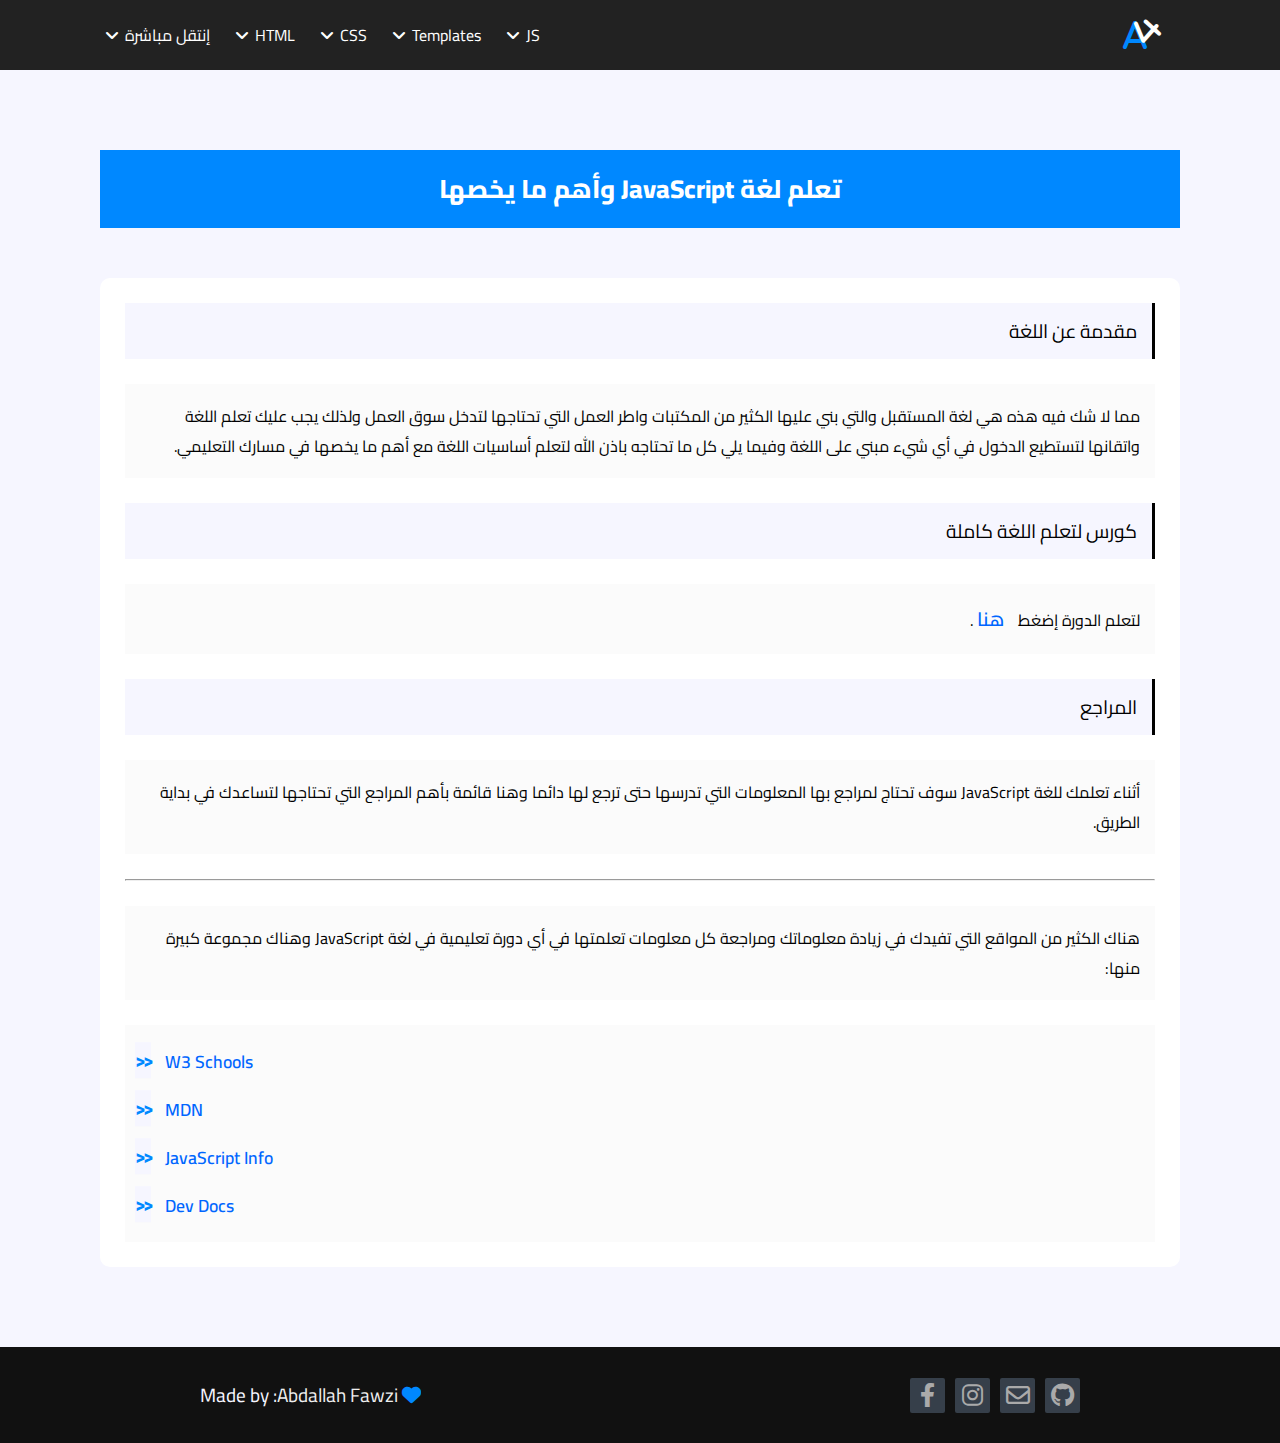
<file: jsPage.html>
<!DOCTYPE html>
<html lang="en">

<head>
    <meta charset="UTF-8">
    <meta http-equiv="X-UA-Compatible" content="IE=edge">
    <meta name="viewport" content="width=device-width, initial-scale=1.0">
    <link rel="shortcut icon" href="img/logo.png">
    <title>JS</title>
    <link rel="preconnect" href="https://fonts.googleapis.com">
    <link rel="preconnect" href="https://fonts.gstatic.com" crossorigin>
    <link href="https://fonts.googleapis.com/css2?family=Cairo:wght@200;400;600;800&family=Space+Mono&display=swap"
        rel="stylesheet">
    <link rel="stylesheet" href="css/all.min.css">
    <link rel="stylesheet" href="css/main.css">
    <link rel="stylesheet" href="css/home.css">

</head>

<body>
    <span class="up"><i class="fa-solid fa-angle-up"></i></span>
    <div class="header">
        <div class="logo">
            <i class="fa-solid fa-a a"></i>
            <i class="fa-solid fa-4 four"></i>
        </div>
        <div class="links">
            <div class="con ch">
                <i class="fa-solid fa-angle-down ch"></i>
                <span class="ch">إنتقل مباشرة</span>
                <ul>
                    <li class="rtl"><a target="_blank" href="htmlPage.html">إنتقل الى صفحة HTML</a></li>
                    <li class="rtl"><a target="_blank" href="cssPage.html">إنتقل الى صفحة CSS</a></li>
                    <li class="rtl"><a target="_blank" href="temPage.html">إنتقل الى صفحة Templates</a></li>
                    <li class="rtl"><a href="index.html">الصفحة الرئيسية</a></li>
                </ul>
            </div>
            <div class="con ch">
                <i class="fa-solid fa-angle-down ch"></i>
                <span class="ch">HTML</span>
                <ul>
                    <li class="rtl"><a href="htmlPage.html#interView">مقدمة عن اللغة</a></li>
                    <li class="rtl"><a target="_blank"
                            href="https://www.youtube.com/playlist?list=PLDoPjvoNmBAw_t_XWUFbBX-c9MafPk9ji">دورة تعلم
                            اللغة</a></li>
                    <li class="rtl"><a href="htmlPage.html#reference">المراجع بعد الإنتهاء من اللغة</a></li>
                </ul>
            </div>
            <div class="con ch">
                <i class="fa-solid fa-angle-down ch"></i>
                <span class="ch">CSS</span>
                <ul>
                    <li class="rtl"><a href="cssPage.html#interView">مقدمة عن اللغة</a></li>
                    <li class="rtl"><a target="_blank"
                            href="https://www.youtube.com/playlist?list=PLDoPjvoNmBAzjsz06gkzlSrlev53MGIKe">دورة تعلم
                            اللغة</a></li>
                    <li class="rtl"><a href="cssPage.html#reference">المراجع بعد الإنتهاء من اللغة</a></li>
                </ul>
            </div>
            <div class="con ch">
                <i class="fa-solid fa-angle-down ch"></i>
                <span class="ch">Templates</span>
                <ul>
                    <li style="text-align: left;"><a href="temPage.html#tem1">Template 1</a></li>
                    <li style="text-align: left;"><a href="temPage.html#tem2">Template 2</a></li>
                    <li style="text-align: left;"><a href="temPage.html#tem3">Template 3</a></li>
                    <li style="text-align: left;"><a href="temPage.html#tem4">Template 4</a></li>
                </ul>
            </div>
            <div class="con ch">
                <i class="fa-solid fa-angle-down ch"></i>
                <span class="ch">JS</span>
                <ul>
                    <li class="rtl"><a href="jsPage.html#interView">مقدمة عن اللغة</a></li>
                    <li class="rtl"><a href="jsPage.html#learnTheCourse">دورة تعلم اللغة</a></li>
                    <li class="rtl"><a href="jsPage.html#reference">المراجع بعد الإنتهاء من اللغة</a></li>
                </ul>
            </div>
        </div>
    </div>
    <div class="contianer">
        <div class="head-sec">
            <h2 class="rtl">تعلم لغة JavaScript وأهم ما يخصها</h2>
        </div>
        <div class="sec sec-contant ">
            <div class="rtl h" id="interView">مقدمة عن اللغة</div>
            <p class="rtl p">مما لا شك فيه هذه هي لغة المستقبل والتي بني عليها الكثير من المكتبات واطر العمل التي
                تحتاجها لتدخل سوق العمل ولذلك يجب عليك تعلم اللغة واتقانها لتستطيع الدخول في أي شيء مبني على اللغة وفيما
                يلي كل ما تحتاجه باذن الله لتعلم أساسيات اللغة مع أهم ما يخصها في مسارك التعليمي.</p>
            <div class="rtl h" id="learnTheCourse">كورس لتعلم اللغة كاملة</div>
            <p class="rtl p">لتعلم الدورة إضغط <a title="إذهب" target="_blank"
                    href="https://www.youtube.com/playlist?list=PLDoPjvoNmBAx3kiplQR_oeDqLDBUDYwVv">هنا</a> .
            </p>
            <div class="rtl h" id="reference">المراجع</div>
            <p class="rtl p">أثناء تعلمك للغة JavaScript سوف تحتاج لمراجع بها المعلومات التي تدرسها حتى ترجع لها دائما
                وهنا قائمة بأهم المراجع التي تحتاجها لتساعدك في بداية الطريق.</p>
            <hr>
            <p class="rtl p">هناك الكثير من المواقع التي تفيدك في زيادة معلوماتك ومراجعة كل معلومات تعلمتها في أي دورة
                تعليمية في لغة JavaScript وهناك مجموعة كبيرة منها:</p>
            <div class="refCon">
                <span><a target="_blank" href="https://www.w3schools.com/jsref/jsref_reference.asp">W3 Schools</a></span>
                <span><a target="_blank" href="https://developer.mozilla.org/en-US/docs/Web/JavaScript/Reference">MDN</a></span>
                <span><a target="_blank" href="https://javascript.info">JavaScript Info</a></span>
                <span><a target="_blank" href="https://devdocs.io/javascript/">Dev Docs</a></span>
            </div>
        </div>
    </div>
    <div class="footer">
        <div class="created">
            <span>Made by : </span>
            <span>Abdallah Fawzi <i class="fa-solid fa-heart hc"></i></span>
        </div>
        <div class="contact">
            <a target="_blank" href="https://www.facebook.com/profile.php?id=100043098108008"><i
                    style="--bc-color:#337ab7;" class="fa-brands fa-facebook-f"></i></a>
            <a target="_blank" href="https://www.instagram.com/abdallahf44/"><i style="--bc-color:#337ab7;"
                    class="fa-brands fa-instagram hc"></i></a>
            <a target="_blank" href="mailto:abdallahfawziabumostafa@gmail.com"><i style="--bc-color:#333;"
                    class="fa-regular fa-envelope"></i></a>
            <a target="_blank" href="https://github.com/AbdallahF44"><i style="--bc-color:#f90;"
                    class="fa-brands fa-github"></i></a>
        </div>
    </div>
    <script src="js/main.js"></script>
</body>

</html>
</file>
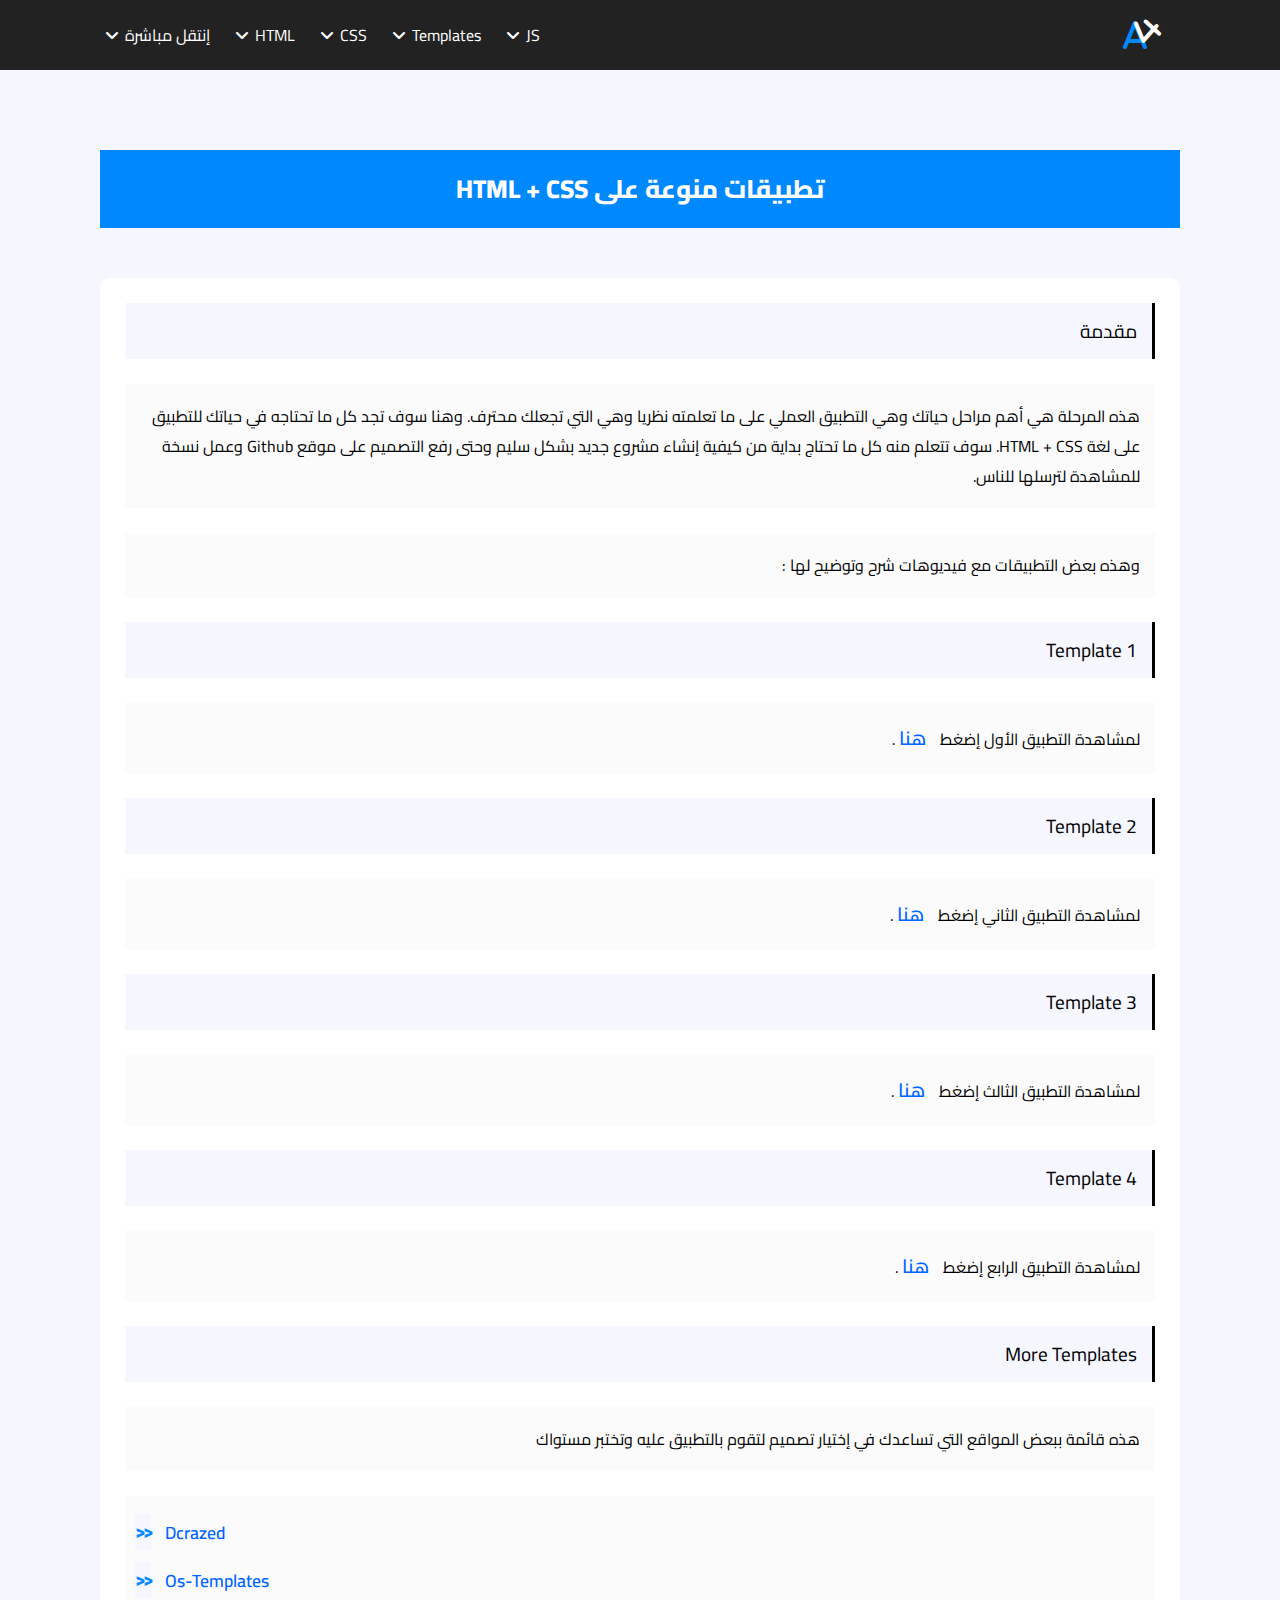
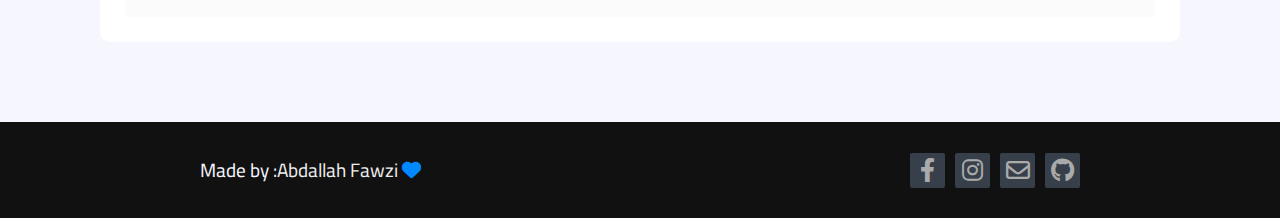
<file: temPage.html>
<!DOCTYPE html>
<html lang="en">

<head>
    <meta charset="UTF-8">
    <meta http-equiv="X-UA-Compatible" content="IE=edge">
    <meta name="viewport" content="width=device-width, initial-scale=1.0">
    <link rel="shortcut icon" href="img/logo.png">
    <title>Templates</title>
    <link rel="preconnect" href="https://fonts.googleapis.com">
    <link rel="preconnect" href="https://fonts.gstatic.com" crossorigin>
    <link href="https://fonts.googleapis.com/css2?family=Cairo:wght@200;400;600;800&family=Space+Mono&display=swap"
        rel="stylesheet">
    <link rel="stylesheet" href="css/all.min.css">
    <link rel="stylesheet" href="css/main.css">
    <link rel="stylesheet" href="css/home.css">

</head>

<body>
    <span class="up"><i class="fa-solid fa-angle-up"></i></span>
    <div class="header">
        <div class="logo">
            <i class="fa-solid fa-a a"></i>
            <i class="fa-solid fa-4 four"></i>
        </div>
        <div class="links">
            <div class="con ch">
                <i class="fa-solid fa-angle-down ch"></i>
                <span class="ch">إنتقل مباشرة</span>
                <ul>
                    <li class="rtl"><a target="_blank" href="htmlPage.html">إنتقل الى صفحة HTML</a></li>
                    <li class="rtl"><a target="_blank" href="cssPage.html">إنتقل الى صفحة CSS</a></li>
                    <li class="rtl"><a href="index.html">الصفحة الرئيسية</a></li>
                    <li class="rtl"><a target="_blank" href="jsPage.html">إنتقل الى صفحة JS</a></li>
                </ul>
            </div>
            <div class="con ch">
                <i class="fa-solid fa-angle-down ch"></i>
                <span class="ch">HTML</span>
                <ul>
                    <li class="rtl"><a href="htmlPage.html#interView">مقدمة عن اللغة</a></li>
                    <li class="rtl"><a target="_blank"
                            href="https://www.youtube.com/playlist?list=PLDoPjvoNmBAw_t_XWUFbBX-c9MafPk9ji">دورة تعلم
                            اللغة</a></li>
                    <li class="rtl"><a href="htmlPage.html#reference">المراجع بعد الإنتهاء من اللغة</a></li>
                </ul>
            </div>
            <div class="con ch">
                <i class="fa-solid fa-angle-down ch"></i>
                <span class="ch">CSS</span>
                <ul>
                    <li class="rtl"><a href="cssPage.html#interView">مقدمة عن اللغة</a></li>
                    <li class="rtl"><a target="_blank"
                            href="https://www.youtube.com/playlist?list=PLDoPjvoNmBAzjsz06gkzlSrlev53MGIKe">دورة تعلم
                            اللغة</a></li>
                    <li class="rtl"><a href="cssPage.html#reference">المراجع بعد الإنتهاء من اللغة</a></li>
                </ul>
            </div>
            <div class="con ch">
                <i class="fa-solid fa-angle-down ch"></i>
                <span class="ch">Templates</span>
                <ul>
                    <li style="text-align: left;"><a href="temPage.html#tem1">Template 1</a></li>
                    <li style="text-align: left;"><a href="temPage.html#tem2">Template 2</a></li>
                    <li style="text-align: left;"><a href="temPage.html#tem3">Template 3</a></li>
                    <li style="text-align: left;"><a href="temPage.html#tem4">Template 4</a></li>
                </ul>
            </div>
            <div class="con ch">
                <i class="fa-solid fa-angle-down ch"></i>
                <span class="ch">JS</span>
                <ul>
                    <li class="rtl"><a href="jsPage.html#interView">مقدمة عن اللغة</a></li>
                    <li class="rtl"><a target="_blank"
                            href="https://www.youtube.com/playlist?list=PLDoPjvoNmBAx3kiplQR_oeDqLDBUDYwVv">دورة تعلم
                            اللغة</a></li>
                    <li class="rtl"><a href="jsPage.html#reference">المراجع بعد الإنتهاء من اللغة</a></li>
                </ul>
            </div>
        </div>
    </div>
    <div class="contianer">
        <div class="head-sec">
            <h2 class="rtl"> تطبيقات منوعة على HTML + CSS</h2>
        </div>
        <div class="sec sec-contant ">
            <div class="rtl h">مقدمة</div>
            <p class="rtl p">هذه المرحلة هي أهم مراحل حياتك وهي التطبيق العملي على ما تعلمته نظريا
                وهي التي تجعلك محترف.
                وهنا سوف تجد كل ما تحتاجه في حياتك للتطبيق على لغة HTML + CSS.
                سوف تتعلم منه كل ما تحتاج بداية من كيفية إنشاء مشروع جديد بشكل سليم وحتى رفع التصميم على موقع Github
                وعمل نسخة للمشاهدة لترسلها للناس.</p>
            <p class="rtl p">وهذه بعض التطبيقات مع فيديوهات شرح وتوضيح لها :</p>
            <div class="rtl h" id="tem1">Template 1</div>
            <p class="rtl p">لمشاهدة التطبيق الأول إضغط <a title="إذهب" target="_blank"
                    href="https://www.youtube.com/playlist?list=PLDoPjvoNmBAzHSjcR-HnW9tnxyuye8KbF">هنا</a> .
            </p>
            <div class="rtl h" id="tem2">Template 2</div>
            <p class="rtl p">لمشاهدة التطبيق الثاني إضغط <a title="إذهب" target="_blank"
                    href="https://www.youtube.com/playlist?list=PLDoPjvoNmBAy1l-2A21ng3gxEyocruT0t">هنا</a> .
            </p>
            <div class="rtl h" id="tem3">Template 3</div>
            <p class="rtl p">لمشاهدة التطبيق الثالث إضغط <a title="إذهب" target="_blank"
                    href="https://www.youtube.com/playlist?list=PLDoPjvoNmBAxuCSp2_-9LurPqRVwketnc">هنا</a> .
            </p>
            <div class="rtl h" id="tem4">Template 4</div>
            <p class="rtl p">لمشاهدة التطبيق الرابع إضغط <a title="إذهب" target="_blank"
                    href="https://www.youtube.com/playlist?list=PLDoPjvoNmBAyGaRGzPVZCkYx5L7Mo9Tbh">هنا</a> .
            </p>
            <div class="rtl h" id="reference">More Templates</div>
            <p class="rtl p">هذه قائمة ببعض المواقع التي تساعدك في إختيار تصميم لتقوم بالتطبيق عليه وتختبر مستواك</p>
            <div class="refCon">
                <span><a target="_blank"
                        href="https://dcrazed.com/free-photoshop-psd-website-templates/">Dcrazed</a></span>
                <span><a target="_blank" href="https://www.os-templates.com/free-psd-templates">Os-Templates</a></span>
            </div>
        </div>
    </div>
    <div class="footer">
        <div class="created">
            <span>Made by : </span>
            <span>Abdallah Fawzi <i class="fa-solid fa-heart hc"></i></span>
        </div>
        <div class="contact">
            <a target="_blank" href="https://www.facebook.com/profile.php?id=100043098108008"><i
                    style="--bc-color:#337ab7;" class="fa-brands fa-facebook-f"></i></a>
            <a target="_blank" href="https://www.instagram.com/abdallahf44/"><i style="--bc-color:#337ab7;"
                    class="fa-brands fa-instagram hc"></i></a>
            <a target="_blank" href="mailto:abdallahfawziabumostafa@gmail.com"><i style="--bc-color:#333;"
                    class="fa-regular fa-envelope"></i></a>
            <a target="_blank" href="https://github.com/AbdallahF44"><i style="--bc-color:#f90;"
                    class="fa-brands fa-github"></i></a>
        </div>
    </div>
    <script src="js/main.js"></script>
</body>

</html>
</file>
<file: css/main.css>
:root {
    --main-color: #08f;
    --second-color: #06f;
    --black: #000;
    --mini-black: #222;
    --white: #fff;
    --beuty-white: #f6f6ff;

}

* {
    padding: 0;
    margin: 0;
    box-sizing: border-box;
    scroll-behavior: smooth;
}


body {
    font-family: "Cairo", sans-serif;
    background-color: var(--beuty-white);
}

::-webkit-scrollbar {
    width: 15px;
}

::-webkit-scrollbar-track {
    background-color: var(--white);
}

::-webkit-scrollbar-thumb {
    background-color: var(--main-color);
}

::-webkit-scrollbar-thumb:hover {
    background-color: var(--second-color);
}

ul {
    list-style: none;
    margin: 0;
    padding: 0;
}

a,
a:hover,
a:focus,
a:visited {
    text-decoration: none;
    outline: none;
    border: none;
}

input:focus,
textarea:focus {
    outline: none;
}

.up {
    position: fixed;
    bottom: 20px;
    right: -40px;
    background-color: var(--main-color);
    color: white;
    font-weight: bold;
    font-size: 1.4em;
    border-radius: 4px;
    cursor: pointer;
    transition: 0.2s;
    display: flex;
    justify-content: center;
    align-items: center;
    width: 40px;
    height: 40px;
}

.up.show {
    right: 20px;

}

.up.show i {
    transition: 0.2s;
}

.up.show:hover i {
    transform: translateY(-3px);
}

.rtl {
    direction: rtl;

}

.header {
    display: flex;
    flex-direction: row-reverse;
    justify-content: space-between;
    align-items: center;
    width: 100%;
    background-color: var(--mini-black);
    padding: 0px 100px;
    user-select: none;
}

.header .logo {
    font-size: 2em;
    transition: 1s;
    padding: 5px 0 5px 15px;
}

.header .logo .a {
    color: #eee;
    transition: 0.3s;
}

.header .logo .four {
    color: var(--main-color);
    transform: translate(-93%, -17%) rotate(-48deg);
    transition: 0.3s;
}

.header:hover .logo .a {
    color: var(--main-color);
}

.header:hover .logo .four {
    color: var(--white);
}

.header.logo:hover .a {
    color: var(--main-color);
}

.header .logo:hover .four {
    color: var(--white);
}

.header .logo:hover {
    transform: rotate(360deg);
    transform-origin: center center;
}

.header .links {
    display: flex;
    color: var(--white);
    font-size: 1em;
}

.header .links .con {
    padding: 10px 10px 10px 15px;
    border-radius: 3px;
    text-align: right;
    transition: 0.5s;
    position: relative;
    cursor: pointer;
}

.header .links .con.active {
    background-color: #363f4a;
}

.header .links .con i {
    position: absolute;
    top: 50%;
    left: 5px;
    transform: translateY(-50%);
    transition: 0.5s;
}

.header .links .con:hover i,
.header .links .con.active i {
    top: 60%;
}

.header .links .con span {
    padding: 5px 10px;
}

.header .links .con ul {
    display: none;
}

.header .links .con.active ul {
    display: block;
    position: absolute;
    top: 125%;
    left: 0;
    background-color: #334f;
    width: 250px;
    border-bottom-left-radius: 10px;
    border-bottom-right-radius: 10px;
    overflow: hidden;
    transition: 0.5s;
    z-index: 100;
}

.header .links .con.active ul li {
    width: 100%;
    height: 100%;
    transition: 0.5s;
}

.header .links .con.active ul li a {
    padding: 10px;
    display: block;
    text-decoration: none;
    color: var(--beuty-white);
    width: 100%;
    height: 100%;
    transition: 0.5s;
}

.header .links .con.active ul li:hover a {
    background-color: #363f4a;
    padding: 10px 20px;
}

.footer {
    background-color: #111;
    padding: 20px 200px;
    display: flex;
    justify-content: space-between;
}

.footer .created {
    position: relative;
    font-weight: 400;
    display: flex;
    flex-direction: row;
    overflow: hidden;
    padding: 10px 0;
    color: var(--beuty-white);
    /* width: fit-content; */
    font-size: 1.2em;
}

.footer .created span:nth-child(2) {
    color: #eee;
}

.footer .created i {
    color: var(--main-color);
}

.footer .created::before {
    content: '';
    position: absolute;
    width: 100%;
    height: 2px;
    border-radius: 3px;
    background-color: var(--second-color);
    bottom: 0px;
    transition: 0.5s;
    left: -1px;
    transform: translateX(-120%);
}

.footer .created:hover {
    filter: blur(0.5px);
}

.footer .created:hover::before {
    transform: translateX(0%);
}

.footer .contact {
    display: flex;
    align-items: center;
    gap: 10px;
}

.footer .contact a {
    color: transparent;
}

.footer .contact i {
    display: flex;
    align-items: center;
    justify-content: center;
    border-radius: 2px;
    width: 35px;
    height: 35px;
    cursor: pointer;
    font-weight: 400;
    font-size: 1.5em;
    transition: 0.2s;
    color: #aaa;
    background-color: #363f4a;
}

.footer .contact i:hover {
    color: var(--white);
    background-color: var(--bc-color);
    transform: translateY(-3px) scale(1.1);
    box-shadow: 2px 2px 3px #999;
}
</file>
<file: css/home.css>
.head-sec {
    background-color: var(--main-color);
    margin: 50px 0;
    padding: 15px;
    user-select: none;
    cursor: text;
    text-align: center;
    color: var(--white);

}

.head-sec h2 {
    font-size: 1.6em;
    font-weight: 800;
}


.contianer {
    min-height: 100vh;
    /* background-color: #fff; */
    margin: 80px 100px;
}

.sec {
    background-color: var(--white);
    padding: 25px;
    border-radius: 10px;
    position: relative;
}


.sec .top {
    color: var(--main-color);
    font-size: 1.5em;
    font-weight: 800;
    margin-bottom: 10px;
}

.sec button {
    border: none;
    outline: none;
    background-color: var(--number-bc-color);
    border-radius: 5px;
    padding: 5px 10px 3px;
    color: var(--white);
    font-size: 1.1em;
    cursor: pointer;
    font-weight: 600;
    display: flex;
    justify-content: center;
    align-items: center;
    box-shadow: 0 0 2px var(--mini-black);
    transition: 0.3s;
}

.sec button:hover {
    box-shadow: 0 0 3px var(--mini-black), 3px 3px 8px var(--mini-black);
    transform: translate(-3px, -3px);
}

.h {
    background-color: var(--beuty-white);
    border-right: 3px var(--black) solid;
    padding: 10px 15px;
    font-size: 1.2em;
}

.p {
    background-color: #fbfbfb;
    padding: 17px 15px;
}

.p span,
.p a {
    color: var(--second-color);
    font-weight: 600;
    font-size: 1.2em;
}

.p a {
    margin-right: 10px;
}

.p .a:visited {
    color: var(--second-color);
}


.sec-one {
    text-align: center;
}

.sec-one h1 {
    width: fit-content;
    margin: 0 auto 15px;
    padding: 0 0 5px;
    border-bottom: 2.5px solid var(--black);
}

.sec-one p {
    font-weight: 600;
}


.sec-contant {
    display: flex;
    flex-direction: column;
    gap: 25px;
}

.many-sections .sec p {
    border-bottom: 2px solid var(--beuty-white);
    margin-bottom: 20px;
    padding-bottom: 20px;
}

.many-sections .sec .number {
    position: absolute;
    top: 20px;
    left: 20px;
    width: 35px;
    height: 35px;
    display: flex;
    justify-content: center;
    align-items: center;
    font-weight: 600;
    font-size: 1.5em;
    background-color: var(--number-bc-color);
    /* border: 2px solid var(--mini-black); */
    box-shadow: 0 0 5px var(--mini-black);
    border-radius: 50%;
    color: var(--white);
}

.btns {
    display: flex;
    gap: 10px;
}

.refCon {
    display: flex;
    flex-direction: column;
    background-color: #fbfbfb;
    padding: 20px;
    gap: 15px;
}

.refCon span {
    position: relative;
    padding-left: 20px;
}

.refCon span::before {
    content: '>>';
    position: absolute;
    top: 50%;
    transform: translateY(-55%);
    left: -10px;
    color: var(--main-color);
    font-weight: 800;
    letter-spacing: -3px;
    font-size: 1.2em;
    background-color: var(--beuty-white);
}

.refCon span a {
    color: var(--second-color);
    font-weight: 600;
    font-size: 1.1em;
}
</file>
